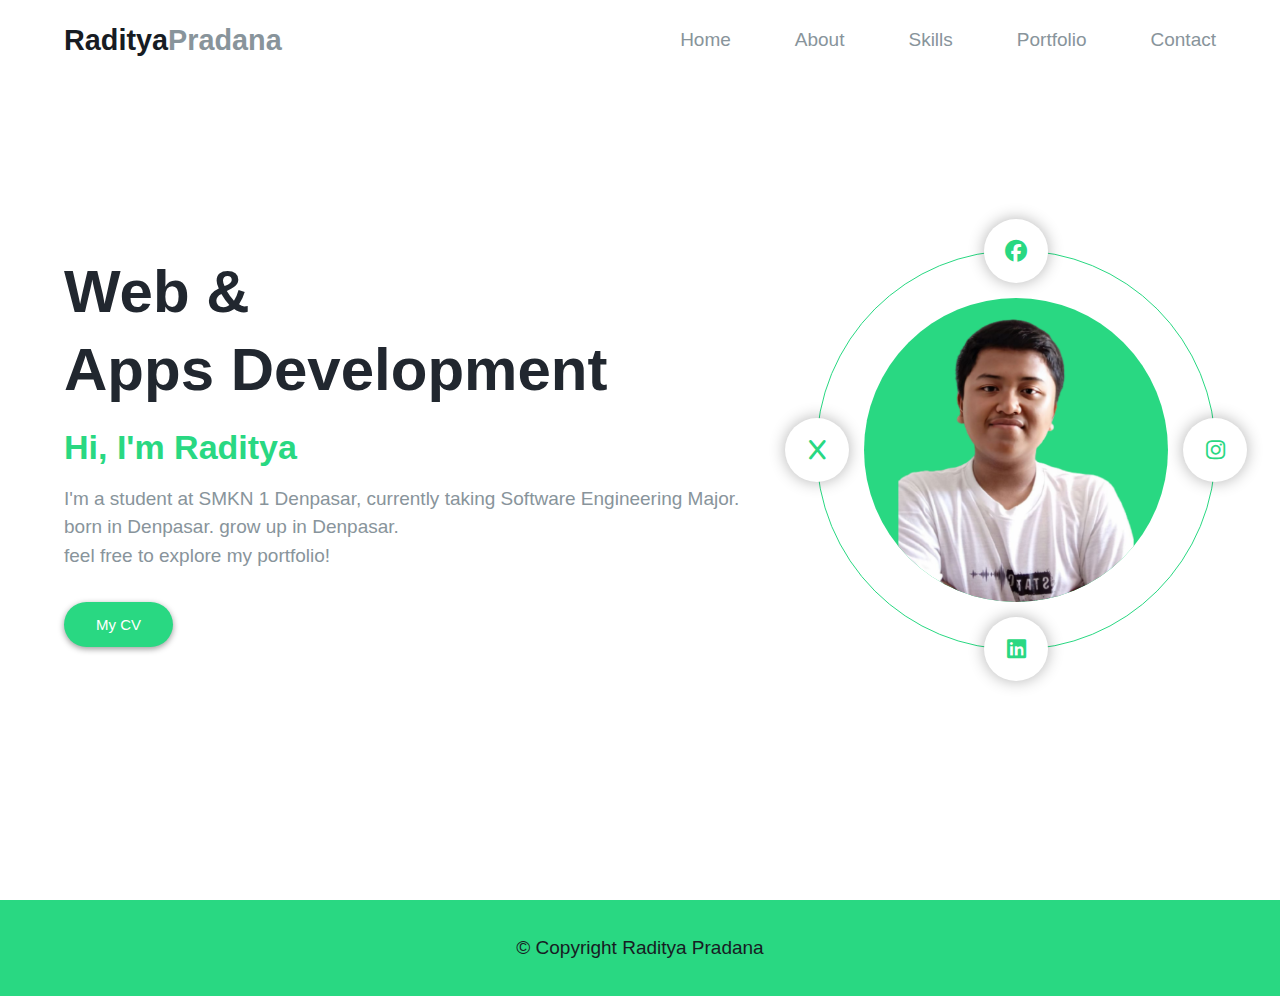
<file: portfolio-responsive-main/index.html>
<!DOCTYPE html>
<html lang="en">
<head>
    <meta charset="UTF-8">
    <meta name="viewport" content="width=device-width, initial-scale=1.0">
    <title>My Portofolio</title>
    <!---Link CSS-->
    <link rel="stylesheet" href="style.css">
    <!---Font Awesome Link-->
    <link rel="stylesheet" href="https://cdnjs.cloudflare.com/ajax/libs/font-awesome/6.4.2/css/all.min.css">
</head>
<body>
    <!-----------------------------Start Navbar-------------------->
    <nav>
        <div class="container nav-container">
            <a href="" class="logo">Raditya<span>Pradana</span></a>
            <ul class="nav-links">
                <li><a href="index.html">Home</a></li>
                <li><a href="about.html">About</a></li>
                <li><a href="skills.html">Skills</a></li>
                <li><a href="portfolio.html">Portfolio</a></li>
                <li><a href="contact.html">Contact</a></li>
            </ul>
            <button><i class="fa fa-bars"></i></button>
        </div>
    </nav>
    <!------------------------------End Navbar--------------------->
    <!------------------------------Start Header Section--------------------->
    <header>
        
        <div class="container header-container">
            <div class="header-left">
                <h1>Web & <br>  Apps Development</h1>
                <h3>Hi, I'm Raditya</h3>
                <p>I'm a student at SMKN 1 Denpasar, currently taking Software Engineering Major. 
                    born in Denpasar. grow up in Denpasar. <br>
                    feel free to explore my portfolio!
                </p>
                <a href="images/CV.pdf" class="btn" download>My CV</a>
            </div>
                <div class="header-right">
                    <div class="circle">
                        <a href="https://www.facebook.com/raditya.pradana.961"><i class="fab fa-facebook"></i></a>
                        <a href="https://www.instagram.com/raditya_prdn/"><i class="fab fa-instagram"></i></a>
                        <a href="https://twitter.com/lawarayam"><i class="fab fa-x"></i></a>
                        <a href=""><i class="fab fa-linkedin"></i></a>
                    </div>
                    <div class="hero-image">
                        <img src="images/gambarhome.png"
            </div>
            </div>
        </div>
    </header>
    <!------------------------------End Header Section--------------------->
    
    <!------------------------------Start Footer Section--------------------->
    <footer>
        <div class="container">
        &copy; Copyright Raditya Pradana
        </footer>
        </div>
<!------------------------------End Footer Section--------------------->
<script src="script.js"></script>
</body>
</html>
</file>
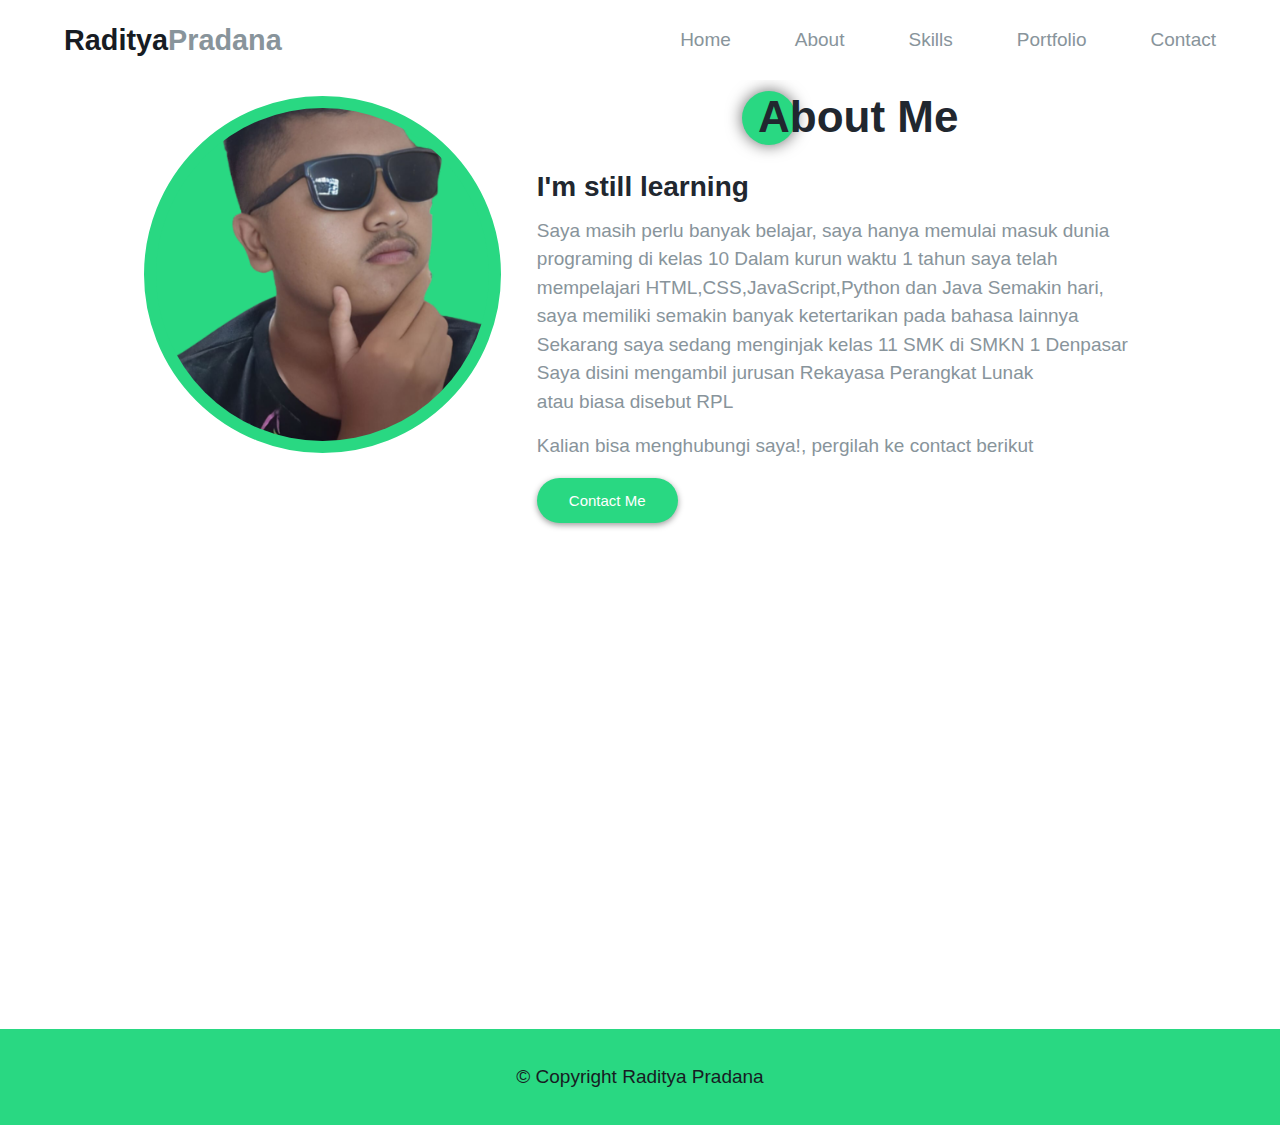
<file: portfolio-responsive-main/about.html>
<!DOCTYPE html>
<html lang="en">
<head>
    <meta charset="UTF-8">
    <meta name="viewport" content="width=device-width, initial-scale=1.0">
    <title>About Me</title>
    <!---Link CSS-->
    <link rel="stylesheet" href="style.css">
    <!---Font Awesome Link-->
    <link rel="stylesheet" href="https://cdnjs.cloudflare.com/ajax/libs/font-awesome/6.4.2/css/all.min.css">
</head>
<body>

    <!-----------------------------Start Navbar-------------------->
    <nav>
        <div class="container nav-container">
            <a href="" class="logo">Raditya<span>Pradana</span></a>
            <ul class="nav-links">
                <li><a href="index.html">Home</a></li>
                <li><a href="about.html">About</a></li>
                <li><a href="skills.html">Skills</a></li>
                <li><a href="portfolio.html">Portfolio</a></li>
                <li><a href="contact.html">Contact</a></li>
            </ul>
            <button><i class="fa fa-bars"></i></button>
        </div>
    </nav>
    <!------------------------------End Navbar--------------------->

    <!------------------------------Star About--------------------->
    <section id="About">
        
     <div class="container about-container">
        <div class="about-left">
            <div class="about-image">
                <img src="images/aboutgue.png"
            </div>
        </div>
        <div class="about-right">
            <h2>About Me</h2>
            <h4>I'm still learning</h4>
            <p>
                Saya masih perlu banyak belajar, saya hanya memulai masuk dunia <br>programing di kelas 10
                Dalam kurun waktu 1 tahun saya telah <br> mempelajari HTML,CSS,JavaScript,Python dan Java 
                Semakin hari, <br> saya memiliki semakin banyak ketertarikan pada bahasa lainnya 
                <br>Sekarang saya sedang menginjak kelas 11 SMK di SMKN 1 Denpasar <br>
                Saya disini mengambil jurusan Rekayasa Perangkat Lunak <br>atau biasa disebut RPL <br>

            <p>
                Kalian bisa menghubungi saya!, pergilah ke contact berikut
            </p>
            <a href="contact.html" class="btn">Contact Me</a>
        </div>
    </div>
    </section>
     <!----------------------------------End About---------------------------------------------------------->

   <!------------------------------Start Footer Section--------------------->
<footer>
<div class="container">
&copy; Copyright Raditya Pradana
</footer>
</div>
<!------------------------------End Footer Section--------------------->
<script src="script.js"></script>
</body>
</html>
</file>
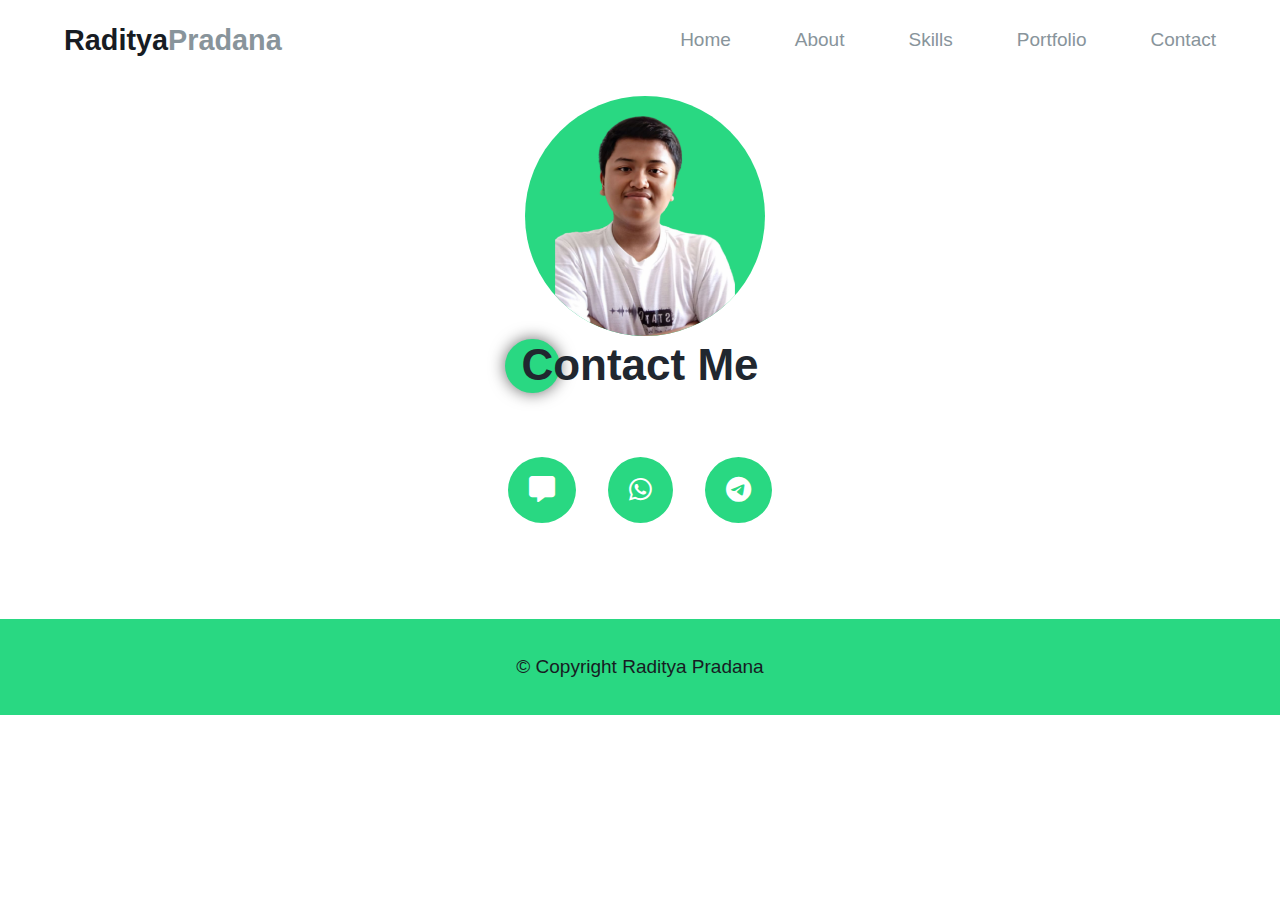
<file: portfolio-responsive-main/contact.html>
<!DOCTYPE html>
<html lang="en">
<head>
    <meta charset="UTF-8">
    <meta name="viewport" content="width=device-width, initial-scale=1.0">
    <title>Skills</title>
    <!---Link CSS-->
    <link rel="stylesheet" href="style.css">
    <!---Font Awesome Link-->
    <link rel="stylesheet" href="https://cdnjs.cloudflare.com/ajax/libs/font-awesome/6.4.2/css/all.min.css">
</head>
<body>
    <!-----------------------------Start Navbar-------------------->
    <nav>
        <div class="container nav-container">
            <a href="" class="logo">Raditya<span>Pradana</span></a>
            <ul class="nav-links">
                <li><a href="index.html">Home</a></li>
                <li><a href="about.html">About</a></li>
                <li><a href="skills.html">Skills</a></li>
                <li><a href="portfolio.html">Portfolio</a></li>
                <li><a href="contact.html">Contact</a></li>
            </ul>
            <button><i class="fa fa-bars"></i></button>
        </div>
    </nav>
    <!------------------------------End Navbar--------------------->

    <!-------------------------Start Contact------------------------->
    <section id="Contact">
        
            
    <div class="contact-image">
     <img src="images/gambarhome.png">
    
    </div>
       
    <h2>Contact Me</h2>
    <div class="container contact-container">
        <a href="mailto:radityapradana213@gmail.com" class="fa fa-message"></a>
        <a href="https://wa.me/6282237304726"><i class="fab fa-whatsapp"></i></a>
        <a href="https://telegram.me/redetyprdn"><i class="fab fa-telegram"></i></a>
    </div>
    </section>

    <!-------------------------End Contact------------------------->

    <!------------------------------Start Footer Section--------------------->
    <footer>
        <div class="container">
        &copy; Copyright Raditya Pradana
        </footer>
        </div>
    <!------------------------------End Footer Section--------------------->
    <script src="script.js"></script>
</body>
</html>
</file>
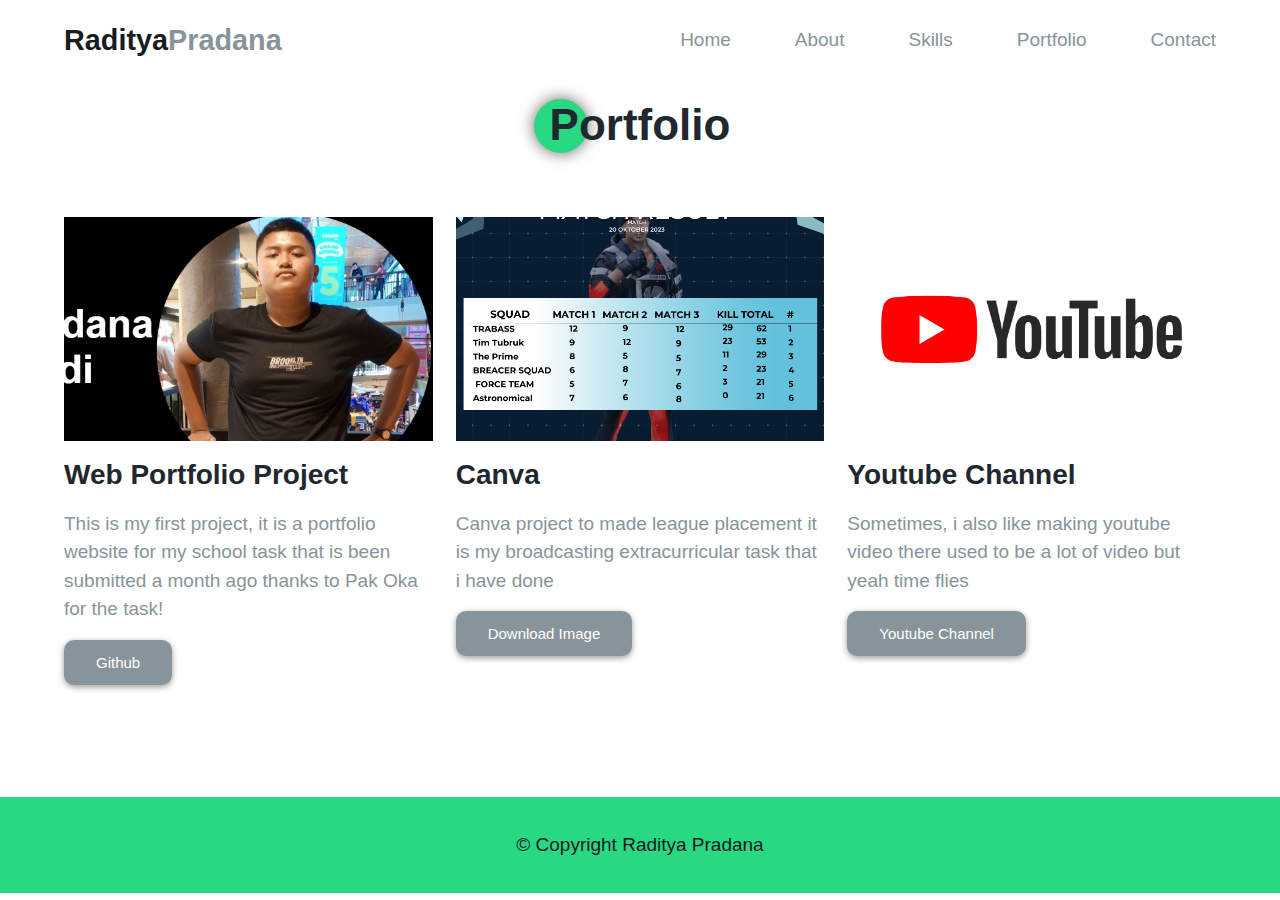
<file: portfolio-responsive-main/portfolio.html>
<!DOCTYPE html>
<html lang="en">
<head>
    <meta charset="UTF-8">
    <meta name="viewport" content="width=device-width, initial-scale=1.0">
    <title>Portfolio</title>
    <!---Link CSS-->
    <link rel="stylesheet" href="style.css">
    <!---Font Awesome Link-->
    <link rel="stylesheet" href="https://cdnjs.cloudflare.com/ajax/libs/font-awesome/6.4.2/css/all.min.css">
</head>
<body>
    <!-----------------------------Start Navbar-------------------->
    <nav>
        <div class="container nav-container">
            <a href="" class="logo">Raditya<span>Pradana</span></a>
            <ul class="nav-links">
                <li><a href="index.html">Home</a></li>
                <li><a href="about.html">About</a></li>
                <li><a href="skills.html">Skills</a></li>
                <li><a href="portfolio.html">Portfolio</a></li>
                <li><a href="contact.html">Contact</a></li>
            </ul>
            <button><i class="fa fa-bars"></i></button>
        </div>
    </nav>
    <!------------------------------End Navbar--------------------->

    <!-------------------------------Starts Portfolio-------------->
    <section id="portfolio">
    <h2>Portfolio</h2>
    <div class="container portfolio-container">
        <div class="project">
            <img src="images/web.png">
            <h4>Web Portfolio Project</h4>
            <p>This is my first project, it is a portfolio website
                for my school task that is been submitted a month ago
                thanks to Pak Oka for the task!
            </p>
            <div class="project-action">
                <a href="https://github.com/rdtyprdn/proyekportofolio-github.io" class="btn">Github</a>
            </div>
        </div>
        <div class="project">
            <img src="images/FF.png">
            <h4>Canva</h4>
            <p>Canva project to made league placement
                it is my broadcasting extracurricular task 
                that i have done
            </p>
            <div class="project-action">
                <a href="images/FF.png" class="btn" download>Download Image</a>
            </div>
        </div>
        <div class="project">
            <img src="images/yt.png">
            <h4>Youtube Channel</h4>
            <p>Sometimes, i also like making youtube video
                there used to be a lot of video but yeah
                time flies
            </p>
            <div class="project-action">
                <a href="https://www.youtube.com/@igustiagunggderadityaprada4386/videos" class="btn">Youtube Channel</a>
            </div>
        </div>
    </div>
    </section>
    <!----------------------------------------------------End Portfolio------------------------------------------->

    <!------------------------------Start Footer Section--------------------->
    <footer>
        <div class="container">
        &copy; Copyright Raditya Pradana
        </footer>
        </div>
    <!------------------------------End Footer Section--------------------->
    <script src="script.js"></script>
</body>
</html>
</file>
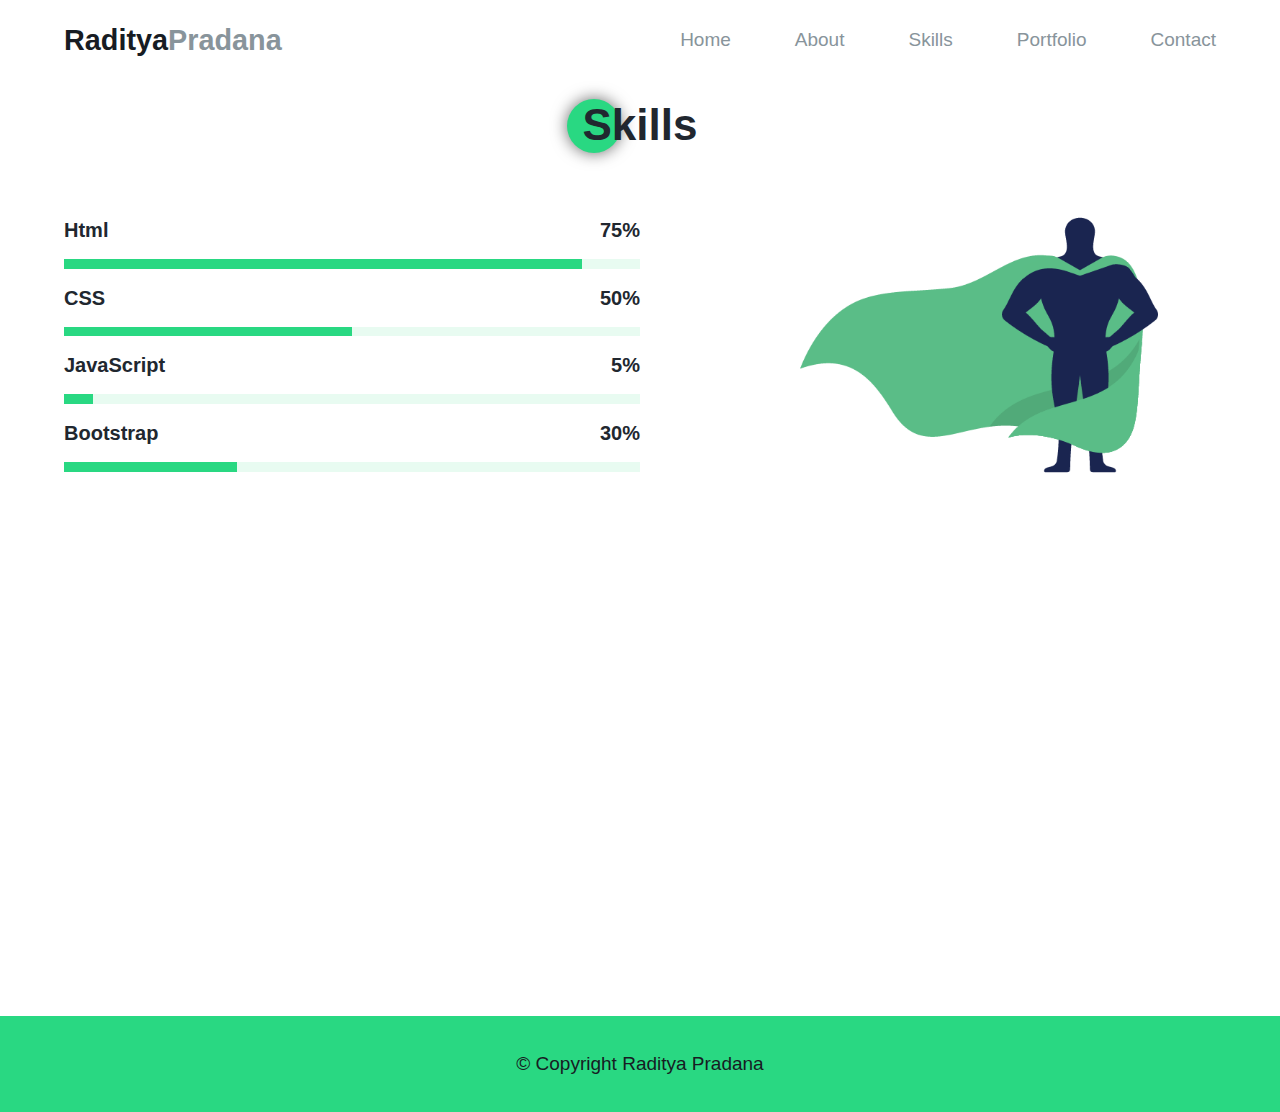
<file: portfolio-responsive-main/skills.html>
<!DOCTYPE html>
<html lang="en">
<head>
    <meta charset="UTF-8">
    <meta name="viewport" content="width=device-width, initial-scale=1.0">
    <title>Skills</title>
    <!---Link CSS-->
    <link rel="stylesheet" href="style.css">
    <!---Font Awesome Link-->
    <link rel="stylesheet" href="https://cdnjs.cloudflare.com/ajax/libs/font-awesome/6.4.2/css/all.min.css">
</head>
<body>
    <!-----------------------------Start Navbar-------------------->
    <nav>
        <div class="container nav-container">
            <a href="" class="logo">Raditya<span>Pradana</span></a>
            <ul class="nav-links">
                <li><a href="index.html">Home</a></li>
                <li><a href="about.html">About</a></li>
                <li><a href="skills.html">Skills</a></li>
                <li><a href="portfolio.html">Portfolio</a></li>
                <li><a href="contact.html">Contact</a></li>
            </ul>
            <button><i class="fa fa-bars"></i></button>
        </div>
    </nav>
    <!------------------------------End Navbar--------------------->
    <!-------------------------------Start Skills-------------------------------------------------->
    <section id="skills">
        <h2>Skills</h2>
        <div class="container skills-container">
               <div class="skills-left">
                <div class="progress">
                    <div class="info">
                        <h5>Html</h5>
                        <h5>75%</h5>
                    </div>
                    <div class="out-row">
                        <div class="inner-row">
                            
                        </div>
                    </div>
                <div class="progress">
                    <div class="info">
                        <h5>CSS</h5>
                        <h5>50%</h5>
                    </div>
                    <div class="out-row">
                        <div class="inner-row2">

                        </div>
                    </div>
                <div class="progress">
                    <div class="info">
                        <h5>JavaScript</h5>
                        <h5>5%</h5>
                    </div>
                    <div class="out-row">
                        <div class="inner-row3">

                        </div>
                    </div>
                <div class="progress">
                    <div class="info">
                        <h5>Bootstrap</h5>
                        <h5>30%</h5>
                    </div>
                    <div class="out-row">
                        <div class="inner-row4">

                        </div>
                    </div>
                </div>
               </div>
               <div class="skills-right">
                <img src="images/skill.gif" alt="">
               </div>
        </div>
    </section>
    <!-------------------------------End Skills---------------------------------------------------->

    <!------------------------------Start Footer Section--------------------->
    <footer>
        <div class="container">
        &copy; Copyright Raditya Pradana
        </footer>
        </div>
    <!------------------------------End Footer Section--------------------->
    <script src="script.js"></script>
</body>
</html>
</file>
<file: portfolio-responsive-main/style.css>
*{
    margin: 0;
    padding: 0;
    box-sizing: border-box;
    text-decoration: none;
    list-style: none;
    outline: none;
    border: none;
}
html{
    scroll-behavior: smooth;
}
:root{
    --color-primary: #29d882;
    --color-primary-variant: #00bd95;
    --color-white: #ffff;
    --color-light: #f0fcf9;
    --color-dark: #88949b;
    --color-black: #171c23;
    --color-off-black: #21272f;
    --bg-variant: #29d8831c;

    --transition: .4s ease;
}

body{
    background: var(--color-white);
    font-family: 'Segoe UI', Tahoma, Geneva, Verdana, sans-serif;
    color: var(--color-off-black);
}

h1,h2,h3,h4,h5{
    font-weight: 700;
    line-height: 130%;
}
h1{
    font-size: 60px;
}
h2{
    font-size: 44px;
    text-align: center;
    color: var(--color-off-black);
    width: fit-content;
    margin: auto;
    margin-bottom: 4rem;
    position: relative;
}

h2::before{
    content: '';
    position: absolute;
    bottom: 0;
    background: var(--color-primary);
    left: -1rem;
    height: 3.4rem;
    width: 3.4rem;
    border-radius: 50%;
    z-index: -1;
box-shadow: 0 0 1rem rgba(0, 0, 0, 0.6);
}

h3{
    font-size: 34px;
}
h4{
    font-size: 28px;
}
h5{
    font-size: 20px;
}
p{
    font-size: 19px;
    line-height: 150%;
    color: var(--color-dark);
}

img{
    display: block;
    width: 100%;
}

.btn{
    display: inline-block;
    width: fit-content;
    font-size: 15px;
    font-weight: 500;
    padding: 14px 32px;
    border-radius: 30px;
    background: var(--color-primary);
    color: var(--color-white);
    box-shadow: 0 2px 6px rgba(0, 0, 0, 0.4);
    transition: var(--transition);
}
.btn:hover{
    background: var(--color-primary-variant);
    box-shadow: none;
}

section{
    padding: 6rem 0;

}

.container{
    width: 90%;
    max-width: 1420px;
    margin: 0 auto;
}

/*-----------------------------Start Navbar--------------------*/
nav{
    width: 100%;
    display: flex;
    align-items: center;
    height: 5rem;
    position: fixed;
    z-index: 10;
    left: 0;
    top: 0;
    background: var(--color-white);
}
.nav-scroll{
    box-shadow: 0 0 1rem rgba(0, 0, 0, 0.3);
}
.nav-container{
    height: 100%;
    display: flex;
    justify-content: space-between;
    align-items: center;
}
.logo{
    font-size: 1.8rem;
    font-weight: 700;
    color: var(--color-black);
}
.logo span{
    color: var(--color-dark);
}
.nav-links{
    display: flex;
    align-items: center;
    gap: 4rem;
}
.nav-links li a{
    color: var(--color-dark);
    font-size: 19px;
    position: relative;
    transition: var(--transition);
}
.nav-links li a::before{
    content: '';
    width: 0;
    height: 3px;
    background: var(--color-primary);
    position: absolute;
    border-radius: 6px;
    bottom: -6px;
    left: 0;
    transition: var(--transition);
}
.nav-links li a:hover::before{
    width: 100%;
}
.nav-links li a:hover {
color: var(--color-black);
}
.active{
    color: var(--color-black) !important;
}
.active::before{
    width: 100% !important;
}
nav button{
    display: none;
}
/*------------------------------End Navbar---------------------*/
/*------------------------------Start Header Section---------------------*/
header{
    height: 100vh;
    display: flex;
    align-items: center;
    position: relative;
    overflow: hidden;

}
.header-container{
    display: grid;
    grid-template-columns: auto 25rem;
    gap: 4rem;
    align-items: center;
}
.header-container h3{
    margin: 1rem 0;
    color: var(--color-primary);
}
.header-container p{
    margin: 0 0 2rem;

}
.header-right{
    display: flex;
    justify-content: center;
    align-items: center;
   
}
.circle{
    height: 25rem;
    width: 25rem;
    position: relative;
    border: 1px solid var(--color-primary);
    border-radius: 50%;
    animation: Moving 20s linear infinite;
}

@keyframes Moving {
    to{
        transform: rotate(360deg);
        filter: hue-rotate(360deg);
    }
}
.circle a{
    height: 4rem;
    width: 4rem;
    display: flex;
    justify-content: center;
    align-items: center;
    background: var(--color-white);
    position: absolute;
    border-radius: 50%;
    color: var(--color-primary);
    font-size: 22px;
    box-shadow: 0 0 1rem rgba(0, 0, 0, 0.3);
    transition: var(--transition)
}
.circle a:hover{
    background: var(--color-primary);
    color: var(--color-white);
}
.circle a:nth-child(1){
    left: calc(50% - 2rem);
    top: -2rem;
}
.circle a:nth-child(2){
    top: calc(50% - 2rem);
    right: -2rem;
}
.circle a:nth-child(3){
    top: calc(50% - 2rem);
    left: -2rem;
}
.circle a:nth-child(4){
    left: calc(50% - 2rem);
    bottom: -2rem;
}
.hero-image{
    position: absolute;
    height: 19rem;
    width: 19rem;
    padding: 1rem;
    overflow: hidden;
    border-radius: 50%;
    background: var(--color-primary);

}
/*------------------------------End Header Section---------------------*/


/*------------------------------Start About Section---------------------*/

.about-container{
    display:grid;
    grid-template-columns: 36% auto;
    gap: 4%;
    padding: 0 5rem;
    align-items: center;
}
.about-container h2{
    position: relative;
    left: 150%;
    top: -365px;
    
}
.about-container h4{
    position: relative;
    left: 110%;
    top: -405px;
}
    
.about-container p{
    position:relative;
    left: 110%;
    top: -410px;
    white-space: nowrap;
    width: 100%;
}  
.about-container .btn{
    position: relative;
    left: 110%;
    top: -410px;
}

.about-image{
    border-radius: 50%;
    overflow: hidden;
    border: .8rem solid var(--color-primary);
    display: flex;
    background: var(--color-primary);
}
.about-image img{
    object-fit: cover;
    aspect-ratio: 1/1;
}
.about-right p{
    margin: 1rem 0;
}
.about-right .btn{
    margin-top: .1rem;
}
/*------------------------------End About Section---------------------*/

/*------------------------------Starts Skill Section---------------------*/
.skills-container{
    display: grid;
    grid-template-columns: 1fr 1fr;
    align-items: center;
}
.skills-right{
   position: relative;
   left: 110%;
   top: -350px;
}
.progress .info{
    display: flex;
    justify-content: space-between;
    margin-bottom: 1rem;
}
.out-row{
    height: 100%;
    height: .6rem;
    background: var(--bg-variant);
    margin-bottom: 1rem;
}
.inner-row{
    background: var(--color-primary);
    width: 90%;
    height: 100%;
}
.inner-row2{
    background: var(--color-primary);
    width: 50%;
    height: 100%;
}
.inner-row3{
    background: var(--color-primary);
    width: 5%;
    height: 100%;
}
.inner-row4{
    background: var(--color-primary);
    width: 30%;
    height: 100%;
}



/*------------------------------End Skills Section---------------------*/

/*------------------------------Start Portfolio Section---------------------*/
#Portfolio{
    background-color: var(--bg-variant);
}
.portfolio-container{
    display: grid;
    grid-template-columns: 1fr 1fr 1fr;
    gap: 2%;
}
.project{
    display: flex;
    flex-direction: column;
    gap: 1rem;
}
.project img{
    height: 14rem;
    object-fit: cover;
}
.project-action{
    display: flex;
    align-items: center;
    gap: 2rem;
}
.project-action .btn{
    border-radius: 10px;
    background: var(--color-dark);
    margin-bottom: 1rem;
}

/*------------------------------End Portfolio Section---------------------*/

/*------------------------------Start Contact Section---------------------*/
.contact-container{
    display: flex;
    align-items: center;
    justify-content: center;
    gap: 2rem;
}
.contact-container a{
    padding: 18px 19px;
    background: var(--color-primary);
    display: flex;
    border: 2px solid var(--color-primary);
    font-size: 26px;
    color: var(--color-white);
    border-radius: 50%;
    transition: var(--transition);
}
.contact-container a:hover{
    color: var(--color-primary);
    background: transparent;
}

.contact-image {
    position: relative;
    height: 15rem;
    width: 15rem;
    padding: 1rem;
    left: 41%;
    overflow: hidden;
    border-radius: 50%;
    background: var(--color-primary);

}
/*------------------------------End Contact Section---------------------*/

/*------------------------------Start Footer Section---------------------*/
footer{
    height: 6rem;
    background: var(--color-primary);
    text-align: center;
    display: flex;
    align-items: center;
    justify-content: center;
    color: var(--color-black);
    font-size: 19px;
}

/*------------------------------End Footer Section---------------------*/

/*------------------------------Start Media Section---------------------*/
/* Max-width:1200px */
@media (max-width:1200px) {
    h1{
        font-size: 50px;
    }
    h2{
        font-size: 38px;;
    }
}
/* Max-width:1024px */
@media (max-width:1024px) {
    /* Start nav links */
    .nav-links{
        position: absolute;
        top: 5rem;
        max-width: 20rem;
        height: 100vh;
        max-width: 100vh;
        background: var(--color-primary);
        right: -100%;
        flex-direction: column;
        gap: 0;
        box-shadow: 0 2rem 5rem rgba(0, 0, 0, 0.3);
        transition: var(--transition);
    }
    .nav-link-block{
        right: 0;
    }
    .nav-links li{
        width: 30vh;
    }
    .nav-links li a{
        display: inline-block;
        text-align: center;
        width: 100%;
        padding: 2rem 0;
        color: var(--color-white) !important;
    }
    .nav-links li a::before{
    display: none !important;
    }
    .active{
        background: var(--color-primary-variant);
        
    }
    nav button{
        display: inline-block;
        font-size: 1.8rem;
        color: var(--color-black);
    }
    /*Start header*/
    .header-container{
        grid-template-columns: 1fr;
        margin-top: 140%;
        margin-bottom: 170%;
        
    }
    .header-left h1{
        position:relative;
        text-align: center;
        top: 150px;
        right: 15px;
        white-space: nowrap;
    }
    .header-left h3{
        position:relative;
        text-align: center;
        top: 150px;
        right: 120px;
    }
    .header-left p{
        position:relative;
        text-align:center;
        top: 136px;
        right: 5px;
    }
    .header-left .btn{
        position: relative;
        top: 120px;
        right: 2px;
    }
    .header-right{
        grid-row: 1;
    }
    /*circle*/
    .circle{
        position: absolute;
        height: 13rem;
        width: 13rem;
        top: 110px;
        right: 41%;
    }
    .circle a{
        height: 3rem;
        width: 3rem;
        font-size: 20px;
    }
    .circle a:nth-child(1){
        left: calc(50% - 1.5rem);
        top: -1.5rem;
    }
    .circle a:nth-child(2){
        top: calc(50% - 1.5rem);
        right: -1.5rem;
    }
    .circle a:nth-child(3){
        top: calc(50% - 1.5rem);
        left: -1.5rem;
    }
    .circle a:nth-child(4){
        left: calc(50% - 1.5rem);
        bottom: -1.5rem;
    }
    .hero-image{
        position:relative;
        height: 8rem;
        width: 8rem;
        top: 155px;
        right: 11px;
    }
    /*Start About*/
    .about-container{
        padding: 0px;
    }
    .about-image{
        margin-right: -60px;
        margin-bottom: 20px;
        
    }
    .about{
        padding: 20px;
        flex-direction: column;
    }
    .about-right{
        padding: 0px 20px;
    }
    .about-right h2{
        content: "";
    display: inline-block;
    width: 160px; /* Adjust the width of the circle */
    height: 50px; /* Adjust the height of the circle */
    border-radius: 50%; /* Make it a circle */
    position: relative;
    top: 0px; /* Adjust the vertical position */
    left: 0px; 
    }
    .about-right p{
        position: relative;
        font-size: 15px;
        padding: 0px;
        top: -80px;
        left: -15px;
        max-width: 100%;
        margin: 25 auto;

    }
    .about-right .btn{
        position: absolute;
        top: 630px;
        left: 5%;
        
    }

      /*Start skills*/
    .skills-container{
        grid-template-columns: 1fr;
    }
    .skills-right{
        grid-row: 1;
    }
    .skills-right img{
        display:block;
        position: relative;
        top: 370px;
        right: 120%;
        width: 100%;
    }
    
    /*Start Portfolio*/
    .portfolio-container{
        grid-template-columns: 1fr 1fr;
    }
}
/* Max-width:1024px */
@media (max-width:600px) {
    h1{
        font-size: 36px;
    }
    h2{
        font-size: 34px;
        margin-bottom: 2rem;
    }
    h3{
        font-size: 26px;
    }
    h4{
        font-size: 22px;
    }
    h5{
        font-size: 18px;
    }
    .btn{
        padding: 10px 22px;
    }
    /*---Start Navlinks---*/
    .nav-links{
        width: 18rem;
    }
    .aboutnav-container{
        height: 100%;
    display: flex;
    justify-content: space-between;
    align-items: center;
    position: relative;
    left: 0px;
    }
    
    /*---Start Header---*/
    .header-container{
        grid-template-columns: 1fr;
        margin-top: 140%;
        margin-bottom: 170%;
        
    }
    .header-left h1{
        position:relative;
        text-align: center;
        top: 150px;
        right: 15px;
        min-height: 300%;
        white-space: nowrap;
    }
    .header-left h3{
        position:relative;
        text-align: center;
        min-height: 300%;
        top: 145px;
        right: 130px;
    }
    .header-left p{
        position:relative;
        text-align:center;
        min-height: 300%;
        top: 140px;
        right: 5px;
    }
    .header-left .btn{
        position: relative;
        top: 100px;
        left: 220px;
    }
    .header-right{
        grid-row: 1;
    }
    /*headertextend*/
    .circle{
        position: absolute;
        height: 11rem;
        width: 11rem;
        top: 195px;
        left: 180px;
    }
    .circle a{
        height: 3rem;
        width: 3rem;
        font-size: 20px;
    }
    .circle a:nth-child(1){
        left: calc(50% - 1.5rem);
        top: -1.5rem;
    }
    .circle a:nth-child(2){
        top: calc(50% - 1.5rem);
        right: -1.5rem;
    }
    .circle a:nth-child(3){
        top: calc(50% - 1.5rem);
        left: -1.5rem;
    }
    .circle a:nth-child(4){
        left: calc(50% - 1.5rem);
        bottom: -1.5rem;
    }
    .hero-image{
        position:relative;
        height: 7rem;
        width: 7rem;
        top: 140px;
        right: 11px;
    }
    /*Start About*/
    .about-container{
        padding: 0px;
    }
    .about-image{
        margin-right: -60px;
        margin-bottom: 20px;
    }
    .about-container h4{
        position: relative;
        left: 180%;
        top: -300px;
    }
    .about{
        padding: 20px;
        flex-direction: column;
    }
    .about-right{
        padding: 0px 20px;
    }
    .about-right h2{
        content: "";
    display: inline-block;
    width: 160px; /* Adjust the width of the circle */
    height: 50px; /* Adjust the height of the circle */
    border-radius: 50%; /* Make it a circle */
    position: relative;
    top: 0px; /* Adjust the vertical position */
    left: 0px; 
    }
    .about-right p{
        position: relative;
        font-size: 15px;
        padding: 0px;
        top: -80px;
        left: -15px;
        max-width: 100%;
        margin: 25 auto;

    }
    .about-right .btn{
        position: absolute;
        top: 660px;
        left: 5%;
        
    }

    /*---Start Portfolio---*/
    .portfolio-container{
        grid-template-columns: 1fr;
        gap: 0;
    }
    .project-action{
        margin: 0;
    }
    /*--Start Contact--*/
    .contact-image{
        position: relative;
        left: 20%;
        top: -10px;

    }
    /*skills*/
    .skillsnav-container{
        height: 100%;
        display: flex;
        justify-content: space-between;
        align-items: center;
        position: relative;
        right: 515px;
    }
    
}
/*768*/
@media (max-width:768px) {
    h1{
        font-size: 36px;
    }
    h2{
        font-size: 34px;
        margin-bottom: 2rem;
    }
    h3{
        font-size: 26px;
    }
    h4{
        font-size: 22px;
    }
    h5{
        font-size: 18px;
    }
    .btn{
        padding: 10px 22px;
    }
    /*---Start Navlinks---*/
    .nav-links{
        width: 18rem;
    }
    .aboutnav-container{
        height: 100%;
    display: flex;
    justify-content: space-between;
    align-items: center;
    position: relative;
    left: 0px;
    }
    
    /*---Start Header---*/
    .header-container{
        grid-template-columns: 1fr;
        margin-top: 140%;
        margin-bottom: 170%;
        
    }
    .header-left h1{
        position:relative;
        text-align: center;
        top: 150px;
        right: 15px;
        min-height: 300%;
        white-space: nowrap;
    }
    .header-left h3{
        position:relative;
        text-align: center;
        min-height: 300%;
        top: 145px;
        right: 130px;
    }
    .header-left p{
        position:relative;
        text-align:center;
        min-height: 300%;
        top: 140px;
        right: 5px;
    }
    .header-left .btn{
        position: relative;
        top: 100px;
        left: -10px;
    }
    .header-right{
        grid-row: 1;
    }
    /*headertextend*/
    .circle{
        position: absolute;
        height: 11rem;
        width: 11rem;
        top: 110px;
        left: 145px;
    }
    .circle a{
        height: 3rem;
        width: 3rem;
        font-size: 20px;
    }
    .circle a:nth-child(1){
        left: calc(50% - 1.5rem);
        top: -1.5rem;
    }
    .circle a:nth-child(2){
        top: calc(50% - 1.5rem);
        right: -1.5rem;
    }
    .circle a:nth-child(3){
        top: calc(50% - 1.5rem);
        left: -1.5rem;
    }
    .circle a:nth-child(4){
        left: calc(50% - 1.5rem);
        bottom: -1.5rem;
    }
    .hero-image{
        position:relative;
        height: 7rem;
        width: 7rem;
        top: 180px;
        right: 5px;
    }
    /*Start About*/
    .about-container{
        padding: 0px;
    }
    .about-image{
        margin-right: -60px;
        margin-bottom: 20px;
    }
    .about-container h4{
        position: relative;
        left: 180%;
        top: -300px;
    }
    .about{
        padding: 20px;
        flex-direction: column;
    }
    .about-right{
        padding: 0px 20px;
    }
    .about-right h2{
        content: "";
    display: inline-block;
    width: 160px; /* Adjust the width of the circle */
    height: 50px; /* Adjust the height of the circle */
    border-radius: 50%; /* Make it a circle */
    position: relative;
    top: 0px; /* Adjust the vertical position */
    left: 0px; 
    }
    .about-right p{
        position: relative;
        font-size: 15px;
        padding: 0px;
        top: -80px;
        left: -15px;
        max-width: 100%;
        margin: 25 auto;

    }
    .about-right .btn{
        position: absolute;
        top: 680px;
        left: 5%;
        
    }

    /*---Start Portfolio---*/
    .portfolio-container{
        grid-template-columns: 1fr;
        gap: 0;
    }
    .project-action{
        margin: 0;
    }
    /*--Start Contact--*/
    .contact-image{
        position: relative;
        left: 35%;
        top: -10px;

    }
    /*skills*/
    .skillsnav-container{
        height: 100%;
        display: flex;
        justify-content: space-between;
        align-items: center;
        position: relative;
        right: 660px;
    }
    
}
/*------------------------------End Media Section---------------------*/
</file>
